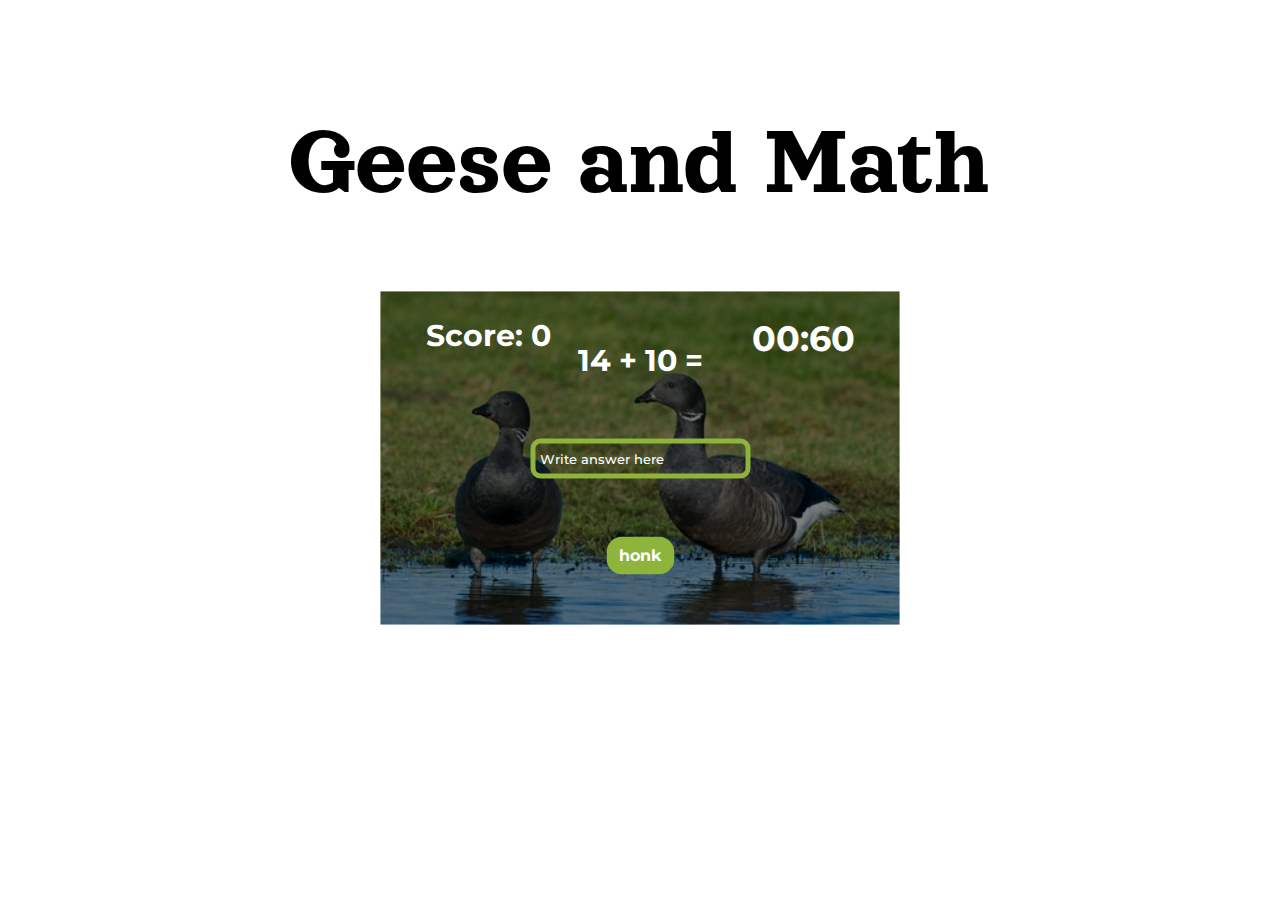
<file: index.html>
<!DOCTYPE html>
<html lang="ru">
<head>
  <title>Geese and Math</title>
  <meta charset="utf-8">
  <link rel="preconnect" href="https://fonts.googleapis.com">
  <link rel="preconnect" href="https://fonts.gstatic.com" crossorigin>
  <link href="https://fonts.googleapis.com/css2?family=Montserrat:wght@300;500;700&family=Orelega+One&display=swap" rel="stylesheet">
  <link rel="stylesheet" href="index.css">
</head>
<body>

<div class="header-div">
    <p class="header">Geese and Math</p>
</div>

<div class="holder">   
  <div id="timer-holder" class="timer">00:60</div>
  <div id="task" class="task"></div>
  <div id="feedback" class="feedback"></div>
  <div id="score-holder" class="score">Score: 0</div>
  <input type="text" id="input" placeholder="Write answer here">
  <button id="button" class="button">honk</button>
  <div class="filter"></div>
</div>
<script src="index.js"></script>
</body>
</html>
</file>
<file: index.css>
body {
    font-family: 'Inconsolata', monospace;
    position: relative;
    height: 100%;
}

html {
    height: 100%;
}

.header-div
{
    display: flex;
    flex-direction: row;
    justify-content: center;
}
.header
{
    font-size: 100px;
    font-family: 'Orelega One', cursive;
}
.filter
{
    opacity: 50%;
    background-color: black;
    width: 519px;
    height: 333px;
    position: absolute;
    top: 0px;
    left: 0px;
    z-index: -1;
}
.holder {
    text-align: center;
    position: absolute;
    background-image: url('img/geese-d.jpg');
    background-position: center center;
    background-repeat: no-repeat;
    background-size: cover;
    width: 519px;
    height: 333px;
    top: 50%;
    left: 50%;
    transform: translate(-50%, -50%);
    display: flex;
    flex-direction: column;
    align-items: center;
    justify-content: space-evenly;
    
}

.timer {
    font-size: 35px;
    position: absolute;
    top: 25px;
    right: 45px;
    color: #fff;
    font-family: 'Montserrat', sans-serif;
    font-weight: 700;
}

.task {
    font-size: 30px;
    font-weight: bold;
    color: #fff;
    font-family: 'Montserrat', sans-serif;
    margin-bottom: 10px;
}

.score {
    position: absolute;
    top: 25px;
    left: 45px;
    font-size: 30px;
    color: #fff;
    font-family: 'Montserrat', sans-serif;
    font-weight: 700;
}

.button {
    margin-top: 8px;
}

input {
    border: 0;
    padding: 5px;
    border-radius: 3px;
    outline: none;
    font-family: 'Montserrat', sans-serif;
    font-weight: 500;
    color: rgb(255, 255, 255);
    width: 200px;
    height: 20px;
    background-color: rgba(142, 180, 60, 0);
    border: 5px solid rgb(142, 180, 60);
    border-radius: 10px;
    
}
::placeholder {
    color: #fff;
  }

button {
    display: inline-block;
    font-family: 'Montserrat', sans-serif;
    color: #fff;
    text-align: center;
    vertical-align: middle;
    user-select: none;
    background-color: rgb(142, 180, 60);
    border: 1px solid transparent;
    padding: .375rem .75rem;
    font-size: 16px;
    line-height: 1.5;
    border-radius: 16px;
    outline: none;
    cursor: pointer;
    font-weight: 700;
}

.feedback {
    position: absolute;
    left: 50%;
    transform: translateX(-50%);
    bottom: 100px;
    font-family: 'Montserrat', sans-serif;
    font-weight: 700;
}
</file>
